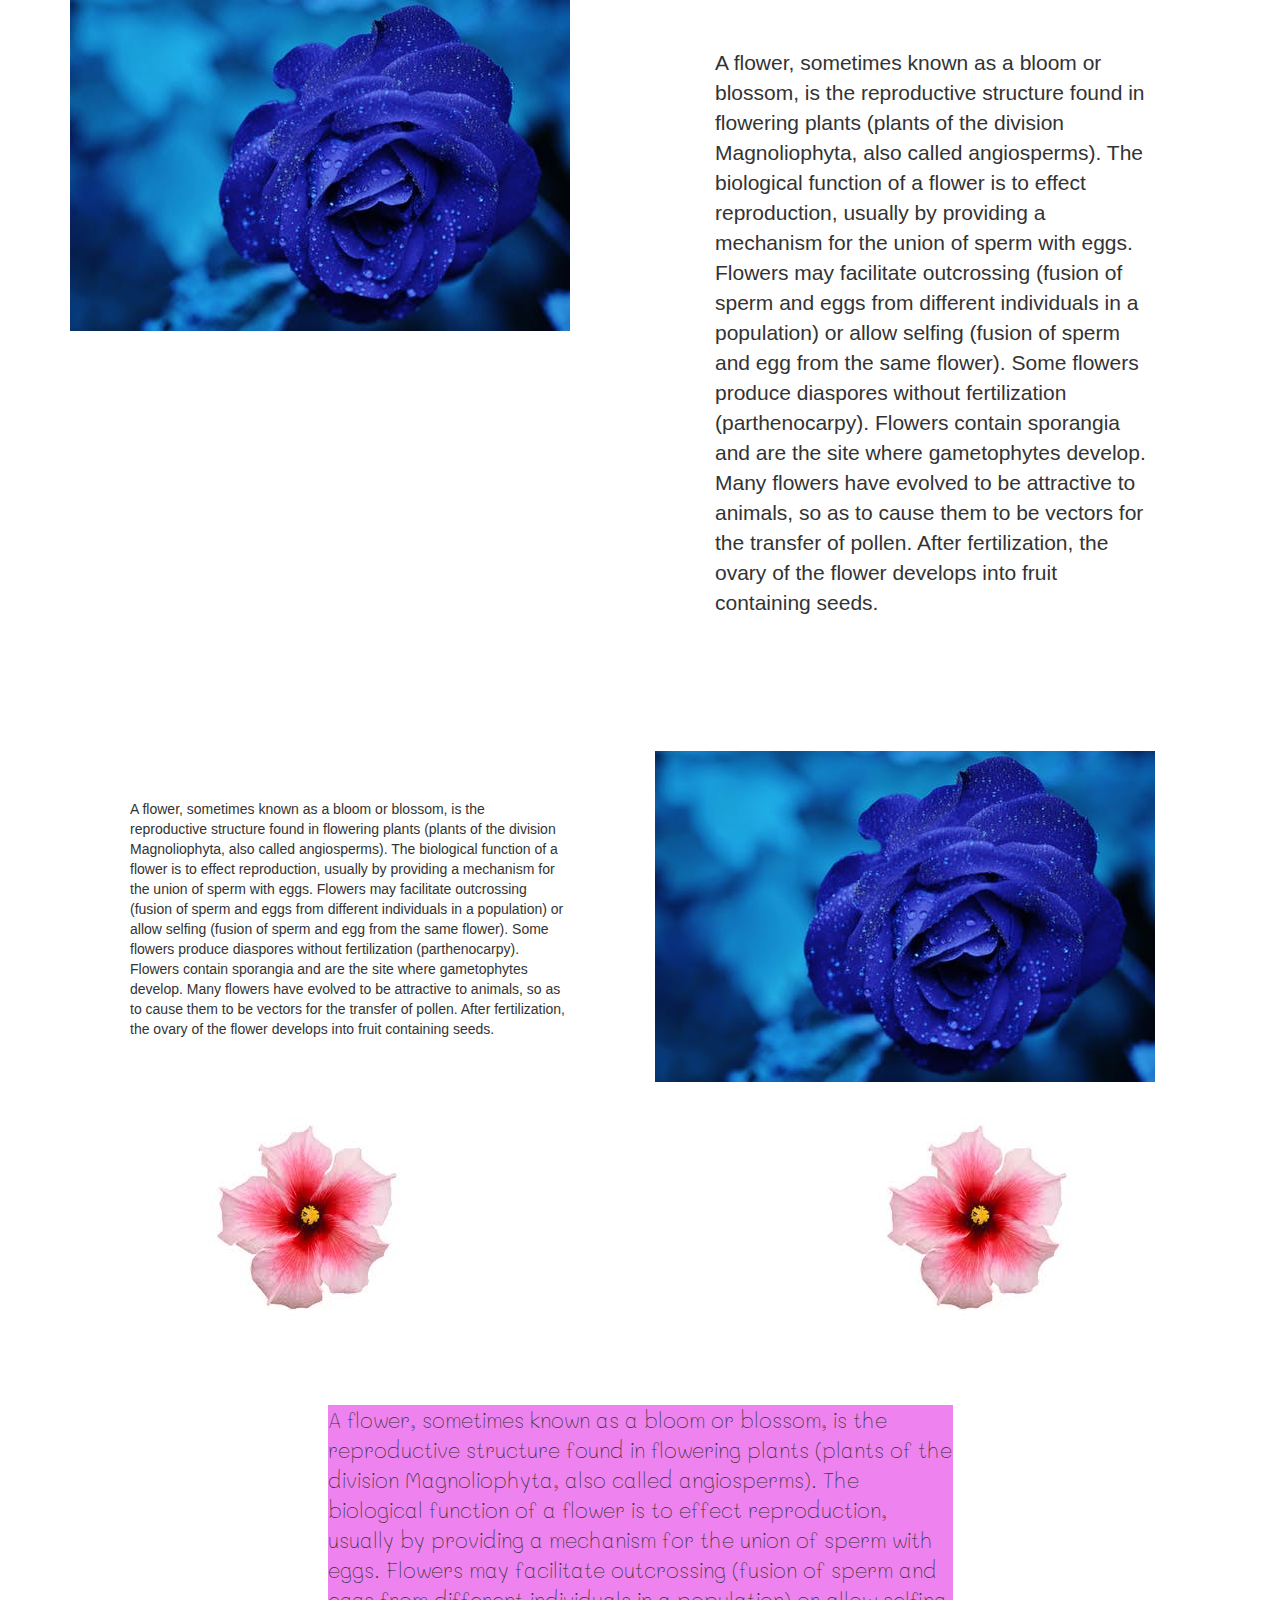
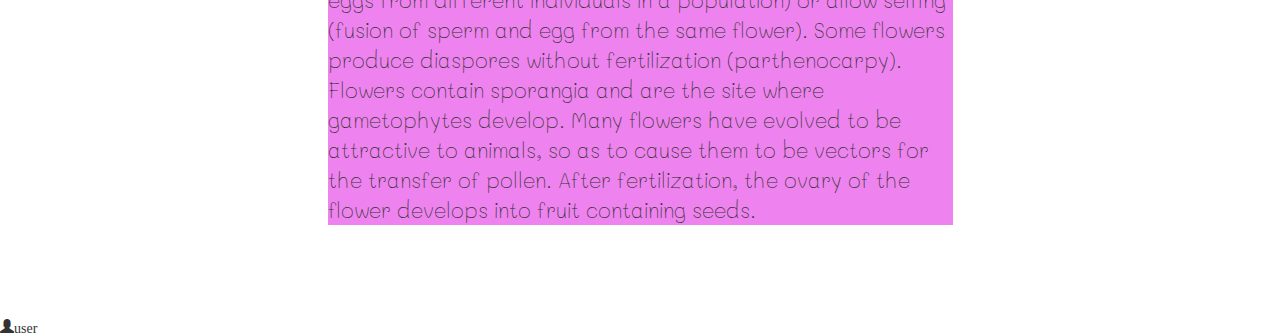
<file: view/index.html>
<html>
    <head><title>Hello</title>

       <meta name="viewport" content="width=device-width,intial-scale=1">

      <link rel="stylesheet" type="text/css" href="../public/.css/style.css">  
      <link rel="stylesheet" type="text/css" href="../public/.css/bootstrap.css">
      <link rel="stylesheet" type="text/css" href="../public/.css/bootstrap-theme.min.css">
      <link rel="stylesheet" type="text/css" href="../public/.css/bootstrap.min.css.map">
      <link rel="stylesheet" type="text/css" href="../public/.css/bootstrap.min.css">
      <link rel="stylesheet" type="text/css" href="../public/.css/bootstrap-theme.css">
      <link href="https://fonts.googleapis.com/css?family=Mali&display=swap" rel="stylesheet">
      <link href="https://fonts.googleapis.com/css?family=B612+Mono&display=swap" rel="stylesheet">
      <link href="../public/fonts/FjallaOne-Regular.ttf" rel="stylesheet">
      
    </head>
    <style>
       .jumbotron{
          background-color: white
       }
      
    
    </style>
    <body>
    <div class="row">
             <!-- <div class="col-md-6  col-sm-6  "> 
                 <div class="jumbotron">Hello Bootstrap</div>
             </div>
            
    <div class="col-md-6  col-sm-6">
            <div class="jumbotron">Hello Bootstrap</div>
        </div>

           
</div>

         </div>-->
         <div class="container">
                      <div class="row">
                <div class="col-md-6  col-sm-12  ">
                        <img src="../public/image/blue.jpeg">
         </div>

         <div class="col-md-6  col-sm-12">
                <div class="jumbotron"; ><p style="font-family: 'Fjalla One', sans-serif;">A flower, sometimes known as a bloom or blossom, is the reproductive structure found in flowering plants (plants of the division Magnoliophyta, also called angiosperms). The biological function of a flower is to effect reproduction, usually by providing a mechanism for the union of sperm with eggs. Flowers may facilitate outcrossing (fusion of sperm and eggs from different individuals in a population) or allow selfing (fusion of sperm and egg from the same flower). Some flowers produce diaspores without fertilization (parthenocarpy). Flowers contain sporangia and are the site where gametophytes develop. Many flowers have evolved to be attractive to animals, so as to cause them to be vectors for the transfer of pollen. After fertilization, the ovary of the flower develops into fruit containing seeds.</p></div>

            </div>
            </div>
            <br>
            <br>
              
            <div class="row">
            <div   class="col-md-6  col-sm-12">
                    <div class="jumbotron" style="font-family: 'Roboto', sans-serif;">A flower, sometimes known as a bloom or blossom, is the reproductive structure found in flowering plants (plants of the division Magnoliophyta, also called angiosperms). The biological function of a flower is to effect reproduction, usually by providing a mechanism for the union of sperm with eggs. Flowers may facilitate outcrossing (fusion of sperm and eggs from different individuals in a population) or allow selfing (fusion of sperm and egg from the same flower). Some flowers produce diaspores without fertilization (parthenocarpy). Flowers contain sporangia and are the site where gametophytes develop. Many flowers have evolved to be attractive to animals, so as to cause them to be vectors for the transfer of pollen. After fertilization, the ovary of the flower develops into fruit containing seeds.</div>
    
                </div>

                
                        <div class="col-md-6  col-sm-12  ">
                                <img src="../public/image/blue.jpeg">
                 </div>
                 </div>
</div>
  
<div class="row">
    <div class="col-md-2 col-md-offset-2">
            <img src="../public/image/images.jpg ">
    </div>
      

    <div class="col-md-2 col-md-offset-4"> 
            <img src="../public/image/images.jpg">
    </div>

</div>
<br>
<br>
<div class="col-md-6 col-md-offset-3 jumbotron">

    <p style="background-color: violet; font-family: 'Mali', cursive; ">
            A flower, sometimes known as a bloom or blossom, is the reproductive structure found in flowering plants (plants of the division Magnoliophyta, also called angiosperms). The biological function of a flower is to effect reproduction, usually by providing a mechanism for the union of sperm with eggs. Flowers may facilitate outcrossing (fusion of sperm and eggs from different individuals in a population) or allow selfing (fusion of sperm and egg from the same flower). Some flowers produce diaspores without fertilization (parthenocarpy). Flowers contain sporangia and are the site where gametophytes develop. Many flowers have evolved to be attractive to animals, so as to cause them to be vectors for the transfer of pollen. After fertilization, the ovary of the flower develops into fruit containing seeds.

    </p>
</div>
</div>

<div>
    <span class="glyphicon glyphicon-user">user </span>
</div>


        
      
    </body>
</html>
</file>
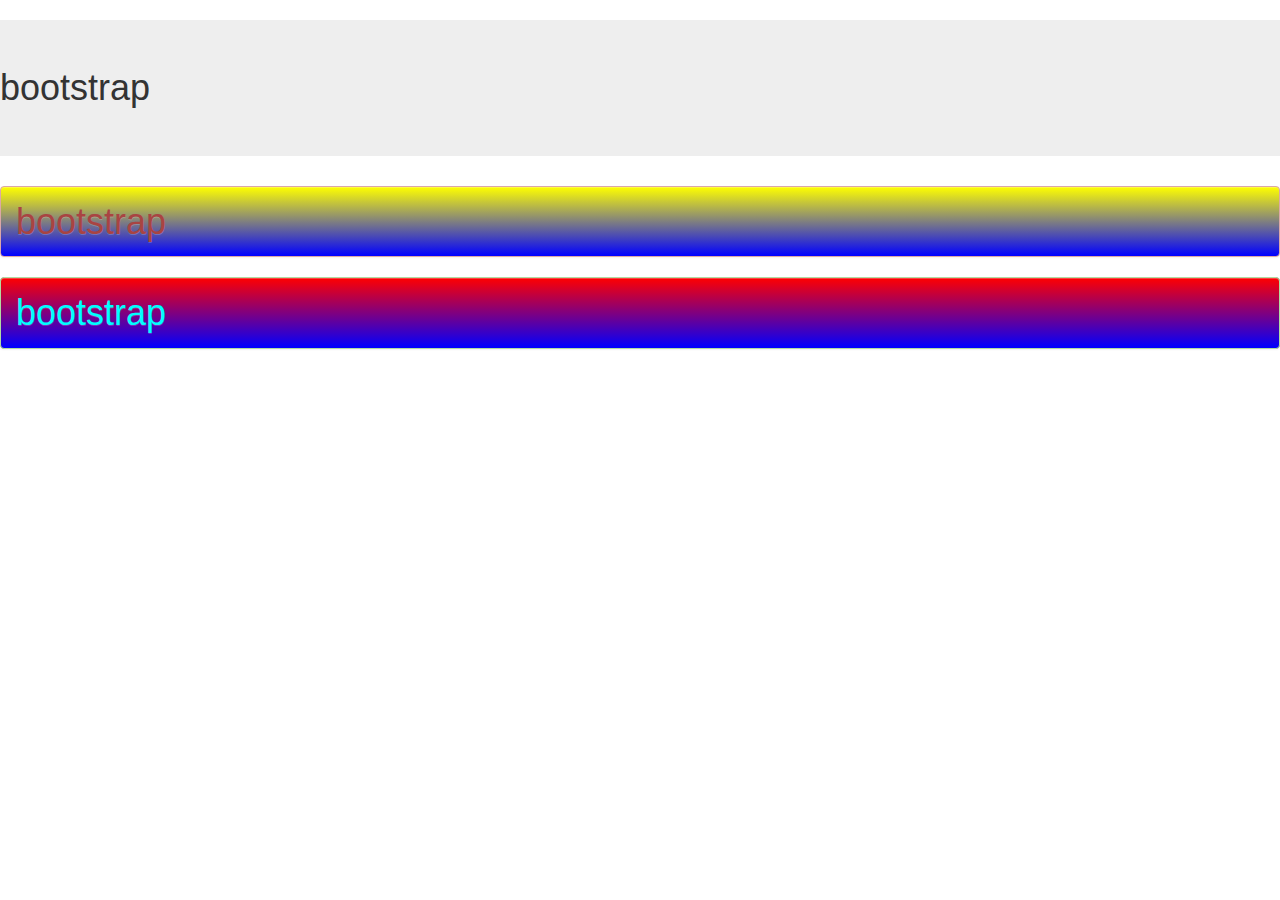
<file: view/bootstrap.html>
<html>
<head>
<link rel="stylesheet" type="text/css" href="../public/.css/bootstrap.css">
<link rel="stylesheet" type="text/css" href="../public/.css/bootstrap-theme.min.css">
</head>
<style>
    .alert-danger {
    color: #a94442;
    background-image: linear-gradient(to bottom,yellow 0,blue 100%);
}
    
    .alert-success
    {
        color: aqua;
        background-color:black;
        background-image: linear-gradient(to bottom,red 0,blue 100%);
    }

</style>
<body>
    <h1 class="jumbotron">bootstrap</h1>
    
    <h1 class="alert alert-danger">bootstrap</h1>

    <h1  class="alert alert-success">bootstrap</h1>
</html>
</file>
<file: public/.css/style.css>
h3{
    color:red;
    background-color:green;
    

    
}
</file>
